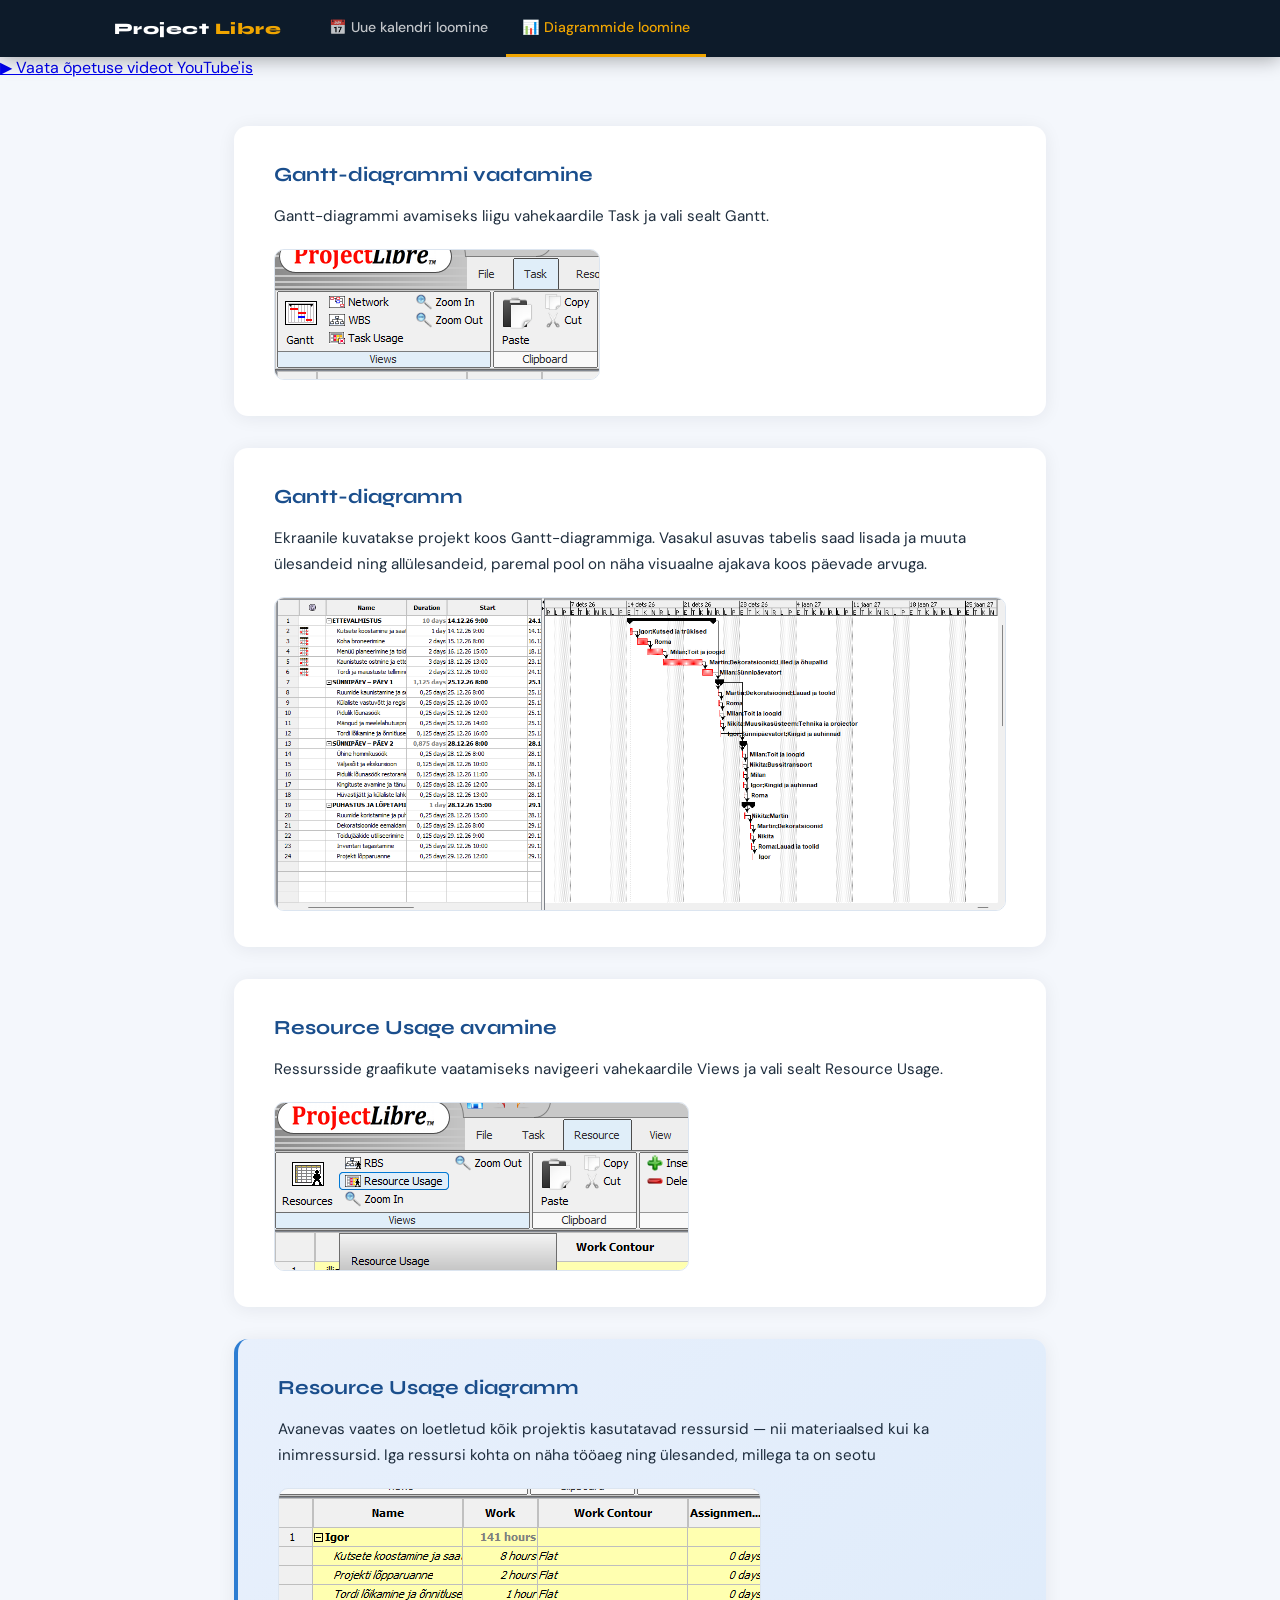
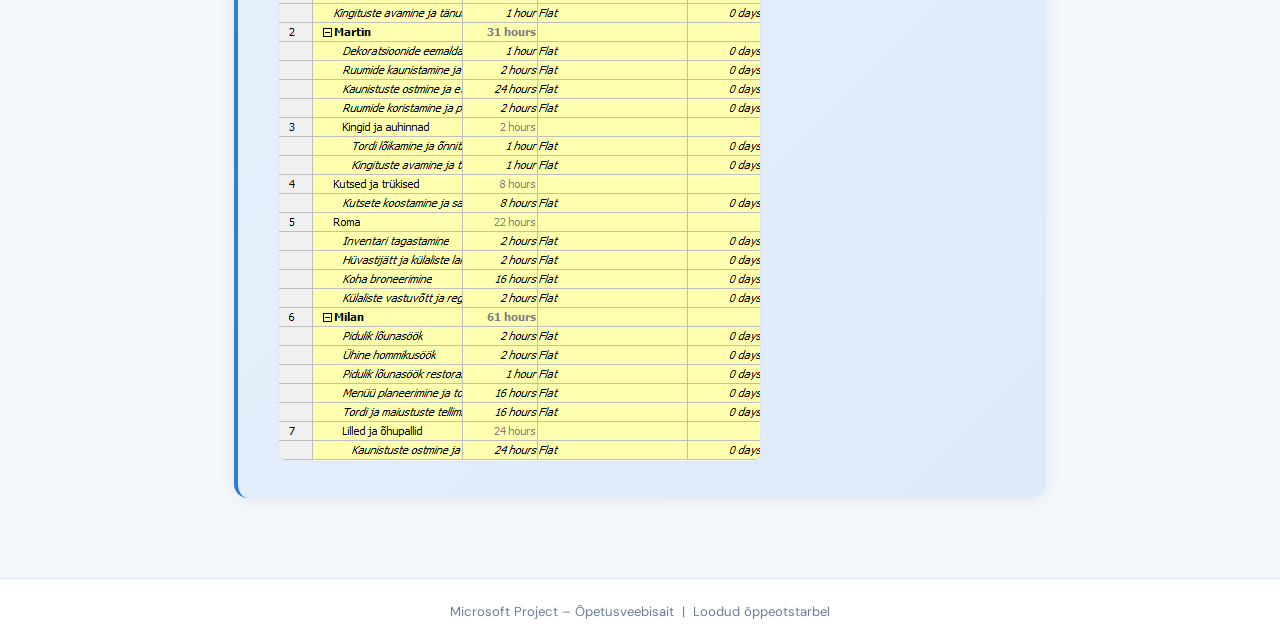
<file: diagramm.html>
<!DOCTYPE html>
<html lang="et">
<head>
  <meta charset="UTF-8" />
  <meta name="viewport" content="width=device-width, initial-scale=1.0"/>
  <title> Diagrammide kasutamine ProjectLibres</title>
  <link href="https://fonts.googleapis.com/css2?family=Syne:wght@400;600;700;800&family=DM+Sans:ital,opsz,wght@0,9..40,300;0,9..40,400;0,9..40,500;1,9..40,300&display=swap" rel="stylesheet"/>
 <link rel="stylesheet" href="style.css">
</head>
<body>

<nav>
  <div class="nav-inner">
    <a class="nav-brand" href="index.html">Project <span>Libre</span></a>
    <ul>
      <li><a href="index.html">📅 Uue kalendri loomine</a></li>
      <li><a href="diagramm.html" class="active">📊 Diagrammide loomine</a></li>
    </ul>
  </div>
</nav>



  <a class="video-ref" href="https://www.youtube.com/watch?v=iTpoBlkR0OE" target="_blank" rel="noopener">
    ▶ Vaata õpetuse videot YouTube'is
  </a>

<main class="container">
    <section class="card">
        <h2>Gantt-diagrammi vaatamine</h2>
        <p>
            Gantt-diagrammi avamiseks liigu vahekaardile Task ja vali sealt Gantt.
        </p>
        <img src="diagrpic/gantt1.png" alt="Kalendri loomine">
    </section>
    <section class="card">
        <h2> Gantt-diagramm</h2>
        <p>
            Ekraanile kuvatakse projekt koos Gantt-diagrammiga. Vasakul asuvas tabelis saad lisada ja muuta ülesandeid ning allülesandeid, paremal pool on näha visuaalne ajakava koos päevade arvuga.
        </p>
        <img src="diagrpic/gantt2.png" alt="Tööaegade muutmine">
    </section>
    <section class="card">
        <h2>Resource Usage avamine</h2>
        <p>
            Ressursside graafikute vaatamiseks navigeeri vahekaardile Views ja vali sealt Resource Usage.
        </p>
        <img src="diagrpic/res1.png" alt="Kalendri kasutamine">
    </section>

        <section class="card highlight">
        <h2>Resource Usage diagramm</h2>
        <p>
           Avanevas vaates on loetletud kõik projektis kasutatavad ressursid — nii materiaalsed kui ka inimressursid. Iga ressursi kohta on näha tööaeg ning ülesanded, millega ta on seotu
            <img src="diagrpic/res2.png" alt="Kalendri kasutamine">
        </p>
   
</main>


<footer>
  Microsoft Project – Õpetusveebisait &nbsp;|&nbsp; Loodud õppeotstarbel
</footer>

</body>
</html>
</file>
<file: style.css>
*, *::before, *::after {
    box-sizing: border-box;
    margin: 0;
    padding: 0;
}

:root {
    --navy:   #0d1b2a;
    --blue:   #1a4e8c;
    --sky:    #2d7dd2;
    --accent: #f0a500;
    --light:  #f4f7fc;
    --white:  #ffffff;
    --text:   #1e2d3d;
    --muted:  #6b7c93;
    --border: #dce5f0;
    --radius: 10px;
}

body {
    font-family: 'DM Sans', sans-serif;
    background: var(--light);
    color: var(--text);
    min-height: 100vh;
}

/* ── NAV ── */
nav {
    background: var(--navy);
    position: sticky;
    top: 0;
    z-index: 100;
    box-shadow: 0 2px 20px rgba(0,0,0,.35);
}

.nav-inner {
    max-width: 1100px;
    margin: 0 auto;
    display: flex;
    align-items: center;
    padding: 0 24px;
}

.nav-brand {
    font-family: 'Syne', sans-serif;
    font-weight: 800;
    font-size: 1rem;
    color: var(--white);
    text-decoration: none;
    padding: 18px 0;
    margin-right: 32px;
    letter-spacing: .03em;
    white-space: nowrap;
}

.nav-brand span {
    color: var(--accent);
}

nav ul {
    list-style: none;
    display: flex;
    gap: 2px;
    flex-wrap: wrap;
}

nav ul li a {
    display: block;
    font-size: .88rem;
    font-weight: 500;
    color: rgba(255,255,255,.75);
    text-decoration: none;
    padding: 18px 16px;
    border-bottom: 3px solid transparent;
    transition: color .2s, border-color .2s, background .2s;
}

nav ul li a:hover {
    color: var(--white);
    background: rgba(255,255,255,.06);
}

nav ul li a.active {
    color: var(--accent);
    border-bottom-color: var(--accent);
}

/* ── HEADER ── */
header {
    background: linear-gradient(135deg, var(--navy) 0%, var(--blue) 100%);
    padding: 64px 24px 56px;
    text-align: center;
    position: relative;
    overflow: hidden;
}

header::before {
    content: '';
    position: absolute;
    inset: 0;
    background: url("data:image/svg+xml,%3Csvg width='60' height='60' viewBox='0 0 60 60' xmlns='http://www.w3.org/2000/svg'%3E%3Cg fill='none' fill-rule='evenodd'%3E%3Cg fill='%23ffffff' fill-opacity='0.03'%3E%3Cpath d='M36 34v-4h-2v4h-4v2h4v4h2v-4h4v-2h-4zm0-30V0h-2v4h-4v2h4v4h2V6h4V4h-4zM6 34v-4H4v4H0v2h4v4h2v-4h4v-2H6zM6 4V0H4v4H0v2h4v4h2V6h4V4H6z'/%3E%3C/g%3E%3C/g%3E%3C/svg%3E");
}

header h1 {
    font-family: 'Syne', sans-serif;
    font-size: clamp(1.8rem, 4vw, 2.8rem);
    font-weight: 800;
    color: var(--white);
    line-height: 1.2;
    margin-bottom: 14px;
    position: relative;
}

header p {
    color: rgba(255,255,255,.7);
    font-size: 1rem;
    max-width: 560px;
    margin: 0 auto;
    line-height: 1.65;
    position: relative;
}

/* ── MAIN ── */
.container {
    max-width: 860px;
    margin: 0 auto;
    padding: 48px 24px 80px;
    display: flex;
    flex-direction: column;
    gap: 32px;
}

/* ── CARDS ── */
.card {
    background: var(--white);
    border-radius: 14px;
    box-shadow: 0 2px 18px rgba(13,27,42,.07);
    padding: 36px 40px;
}

.card h2 {
    font-family: 'Syne', sans-serif;
    font-size: 1.25rem;
    font-weight: 700;
    color: var(--blue);
    margin-bottom: 16px;
}

.card p {
    font-size: .95rem;
    line-height: 1.72;
    color: var(--text);
    margin-bottom: 14px;
}

.card p:last-child {
    margin-bottom: 0;
}

.card ul {
    margin: 12px 0 14px 0;
    padding-left: 0;
    list-style: none;
    display: flex;
    flex-direction: column;
    gap: 8px;
}

.card ul li {
    display: flex;
    align-items: center;
    gap: 10px;
    font-size: .93rem;
    line-height: 1.5;
    color: var(--text);
}

.card ul li::before {
    content: '▸';
    color: var(--sky);
    font-size: .85rem;
    flex-shrink: 0;
}

.card img {
    display: block;
    max-width: 100%;
    border-radius: var(--radius);
    border: 1px solid var(--border);
    margin-top: 20px;
}

/* highlight card */
.card.highlight {
    background: linear-gradient(135deg, #e8f0fc 0%, #dceafa 100%);
    border-left: 4px solid var(--sky);
}

.card.highlight h2 {
    color: var(--blue);
}

/* ── FOOTER ── */
footer {
    text-align: center;
    padding: 24px;
    font-size: .82rem;
    color: var(--muted);
    border-top: 1px solid var(--border);
    background: var(--white);
}
</file>
